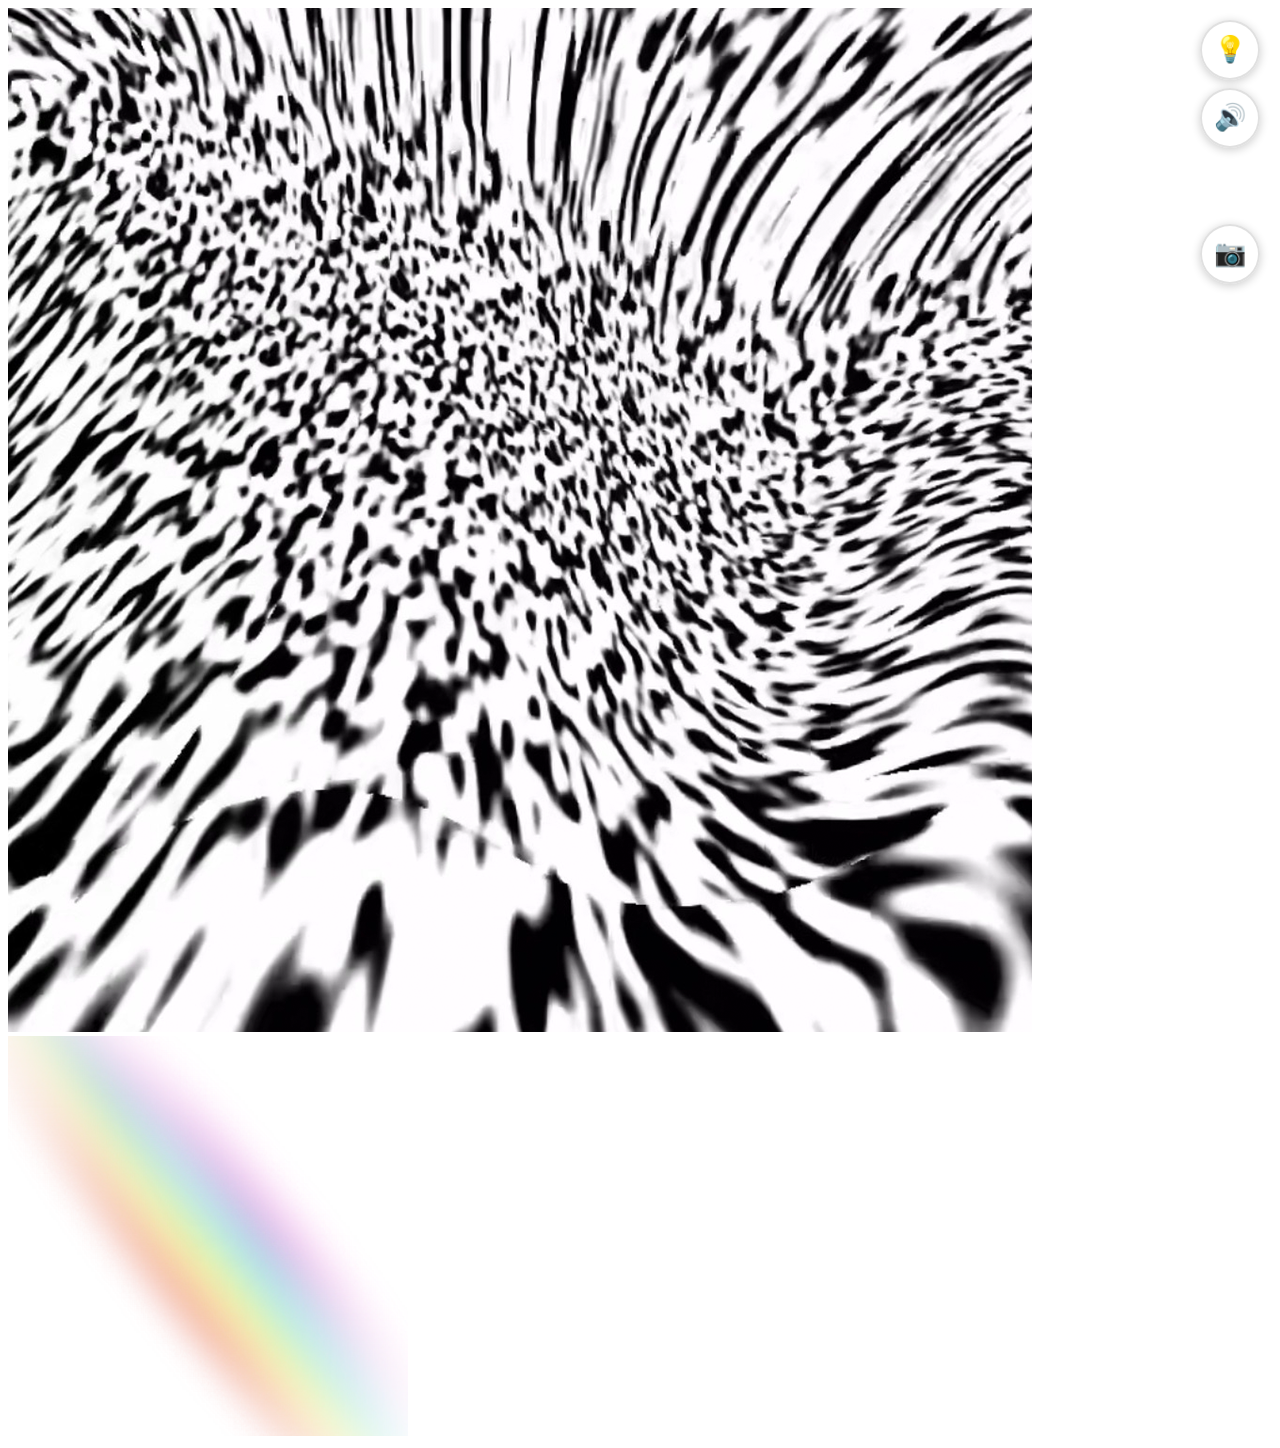
<file: index.html>
<!DOCTYPE html>
<html>
  <head>
    <title>AR/VR Learning</title>
    <link rel="stylesheet" href="style.css">
    <script src="https://aframe.io/releases/1.7.1/aframe.min.js"></script>
  </head>
  <body>
    <a-scene renderer="alpha: true">
      <a-assets>
        <img   id="display-img" src="ARVR_Learning_Background.png">
        <img   id="rainbow-img" src="rainbow.png">
        <audio id="bg-audio"    src="sentences%20unfinished.m4a" preload="auto" loop></audio>
      </a-assets>

      <!-- ── Day environment (camera faces -Z) ────────────────────────────── -->
      <a-box      id="box"      position="-1 0.5 -3"  rotation="0 45 0"  color="#304ffe"></a-box>
      <a-sphere   id="sphere"   position="0 1.25 -5"  radius="1.25"      color="#ff1d89"></a-sphere>
      <a-cylinder id="cylinder" position="1 0.75 -3"  radius="0.5" height="1.5" color="#ffec00"></a-cylinder>
      <a-plane    id="plane"    position="0 0 -4"     rotation="-90 0 0" width="4" height="4" color="#bcf804"></a-plane>
      <a-plane    id="image-plane"         src="#display-img" position="0 1.25 -6"   width="5" height="5"></a-plane>
      <a-plane    id="image-plane-trigger" src="#rainbow-img"  position="0 1.25 -5.9" width="5" height="5"
                  material="transparent: true; opacity: 0"></a-plane>

      <!-- ── Night environment (camera faces +Z after 180° rig rotation) ─── -->
      <a-box      id="night-box"      position="1 0.5 3"   rotation="0 -45 0" color="#304ffe" visible="false"></a-box>
      <a-sphere   id="night-sphere"   position="0 1.25 5"  radius="1.25"      color="#ff1d89" visible="false"></a-sphere>
      <a-cylinder id="night-cylinder" position="-1 0.75 3" radius="0.5" height="1.5" color="#ffec00" visible="false"></a-cylinder>
      <a-plane    id="night-plane"    position="0 0 4"     rotation="-90 0 0" width="4" height="4" color="#bcf804" visible="false"
                  animation__move="property: position; from: -8 0 4; to: 8 0 4; dir: alternate; dur: 4000; loop: true; autoplay: false; easing: easeOutQuart"></a-plane>
      <!-- Bounce sphere: drops from above with easeOutBounce each cycle in night mode -->
      <a-sphere   id="night-bounce-sphere" position="2.5 6 3" radius="0.4" color="#F58A07" visible="false"
                  animation__bounce="property: position; from: 2.5 6 3; to: 2.5 1.5 3; dur: 1800; easing: easeOutElastic; loop: true; autoplay: false"></a-sphere>

      <!-- Orbit rig: invisible parent entity positioned at nightSphere's center.
           Y-rotation carries the child sphere in a continuous circle.
           The child's X offset is the orbit radius (2 units from center). -->
      <a-entity id="orbit-rig" position="0 1.25 5" visible="false"
                animation__orbit="property: rotation; from: 0 0 0; to: 0 0 360; loop: true; dur: 4000; easing: linear">
        <a-sphere id="orbit-sphere" position="0 2 0" radius="0.42" color="#44FFD1"></a-sphere>
      </a-entity>

      <!-- rotation="0 180 0" flips the plane normal to face -Z, toward the night camera -->
      <a-plane    id="night-image-plane"         src="#display-img" position="0 1.25 6"   rotation="0 180 0" width="5" height="5" visible="false"></a-plane>
      <a-plane    id="night-image-plane-trigger" src="#rainbow-img"  position="0 1.25 5.9" rotation="0 180 0" width="5" height="5"
                  material="transparent: true; opacity: 0" visible="false"></a-plane>

      <a-sky id="sky" color="#ECECEC"></a-sky>

      <!-- Camera rig: holds world position and Y-rotation for environment switching.
           The inner camera handles look-controls and zoom movement independently. -->
      <a-entity id="camera-rig" position="0 1.6 0">
        <a-camera id="camera" camera="userHeight: 0"></a-camera>
      </a-entity>
    </a-scene>

    <!-- Night mode toggle: circle button, upper-right viewport overlay -->
    <a id="myEnterARButton" href="#" title="Toggle Night Mode">💡</a>

    <!-- Mute button: below night mode button, upper-right viewport overlay -->
    <a id="muteBtn" href="#" title="Mute / Unmute">🔊</a>

    <!-- Rainbow easter egg button: night-mode only, below mute button -->
    <a id="rainbowBtn" href="#" title="✨ Easter Egg">🌈</a>

    <!-- AR camera button: always visible, activates live camera feed -->
    <a id="arBtn" href="#" title="Toggle AR Camera">📷</a>

    <!-- Live camera feed rendered behind the A-Frame canvas in AR mode -->
    <video id="ar-video" autoplay playsinline muted></video>

    <!-- AR error toast: shown briefly when camera fails to initialize -->
    <div id="ar-error"></div>

    <script>
      const btn        = document.querySelector('#myEnterARButton');
      const muteBtn    = document.querySelector('#muteBtn');
      const rainbowBtn = document.querySelector('#rainbowBtn');
      const arBtn      = document.querySelector('#arBtn');
      const arVideo    = document.querySelector('#ar-video');
      const cameraRig  = document.querySelector('#camera-rig');
      const sky        = document.querySelector('#sky');

      // Day environment elements (visibility-toggled only — no animations)
      const dayEls = [
        document.querySelector('#box'),
        document.querySelector('#sphere'),
        document.querySelector('#cylinder'),
        document.querySelector('#plane'),
        document.querySelector('#image-plane'),
        document.querySelector('#image-plane-trigger'),
      ];

      // Night environment elements
      const nightBounceSphere      = document.querySelector('#night-bounce-sphere');
      const nightBox               = document.querySelector('#night-box');
      const nightSphere            = document.querySelector('#night-sphere');
      const nightCylinder          = document.querySelector('#night-cylinder');
      const nightPlane             = document.querySelector('#night-plane');
      const nightImagePlane        = document.querySelector('#night-image-plane');
      const nightImagePlaneTrigger = document.querySelector('#night-image-plane-trigger');
      const orbitRig               = document.querySelector('#orbit-rig');
      const orbitSphere            = document.querySelector('#orbit-sphere');

      // Night primitives that receive emissive glow + visibility toggling.
      // scalesIn: true  → entrance/exit handled by setNightObjectScale()
      // scalesIn: false → visibility toggled directly
      const nightPrimitives = [
        { el: nightBox,          glowColor: '#304ffe', scalesIn: true  },
        { el: nightSphere,       glowColor: '#ff1d89', scalesIn: true  },
        { el: nightCylinder,     glowColor: '#ffec00', scalesIn: false },
        { el: nightPlane,        glowColor: '#bcf804', scalesIn: false },
        { el: nightBounceSphere, glowColor: '#F58A07', scalesIn: false },
      ];

      const bgAudio = document.querySelector('#bg-audio');

      let isNightMode    = false;
      let isARMode       = false;
      let isMuted        = false;
      let isImageVisible = false;
      let triggerTimeout  = null;
      let triggerInterval = null;
      let arStream        = null;

      const EASTER_EGG_URL = 'rainbow.html';

      // Night environment resting positions / rotations
      const NIGHT_PLANE_ORIGIN  = '0 0 4';
      const NIGHT_SPHERE_ORIGIN = '0 1.25 5';
      const NIGHT_SPHERE_TARGET = '0 4 5';
      const NIGHT_BOX_ROTATION  = '0 -45 0';
      const CYLINDER_SCALE      = '1 1 1';

      // Bounce sphere drop: starts high (y=6), elastic landing target at y=1.5.
      // easeOutElastic overshoots ~40% of travel distance — landing at y=0.4 would
      // clip through the floor, so y=1.5 keeps the oscillation above ground.
      const BOUNCE_START = '2.5 6 3';
      const BOUNCE_LAND  = '2.5 1.5 3';

      // Scale an object in (show=true) or out (show=false).
      // Scale-in: makes the object visible, resets its scale to 0, then tweens to 1
      //   using easeOutBack — the slight overshoot gives a satisfying "pop" on arrival.
      // Scale-out: tweens scale to 0 using easeInCubic (accelerates into nothing),
      //   then hides the object only after the tween completes. The isNightMode guard
      //   prevents hiding if the user toggles back before the animation finishes.
      function setNightObjectScale(el, show) {
        el.removeAttribute('animation__scale');
        if (show) {
          el.setAttribute('visible', true);
          el.setAttribute('scale', '0 0 0');
          // Loop alternates 0→1→0→1 continuously so the effect is always
          // visible regardless of when the camera rig finishes rotating.
          el.setAttribute('animation__scale',
            'property: scale; from: 0 0 0; to: 1 1 1; dir: alternate; loop: true; dur: 1500; easing: easeInOutSine');
        } else {
          // No `from` — A-Frame reads the current scale at interrupt time,
          // so the shrink starts from wherever the loop left off.
          el.setAttribute('animation__scale',
            'property: scale; to: 0 0 0; dur: 400; easing: easeInCubic');
          function onScaleOut() {
            el.removeEventListener('animationcomplete__scale', onScaleOut);
            if (!isNightMode) {
              el.setAttribute('visible', false);
              el.setAttribute('scale', '1 1 1');
            }
          }
          el.addEventListener('animationcomplete__scale', onScaleOut);
        }
      }

      // Drop the bounce sphere from BOUNCE_START to BOUNCE_LAND with easeOutBounce.
      // The animation is declared inline in HTML (autoplay: false) so it is fully
      // initialized at load time — toggling autoplay follows the same pattern as the
      // night-plane and avoids dynamic component initialization race conditions.
      function setBounceAnimation(active) {
        if (active) {
          nightBounceSphere.setAttribute('position', BOUNCE_START);
          nightBounceSphere.setAttribute('animation__bounce', 'autoplay', true);
        } else {
          nightBounceSphere.setAttribute('animation__bounce', 'autoplay', false);
          nightBounceSphere.setAttribute('position', BOUNCE_START);
        }
      }

      // Fade the night trigger overlay in or out.
      function setImageTriggerFade(show) {
        isImageVisible = show;
        nightImagePlaneTrigger.removeAttribute('animation__fade');
        nightImagePlaneTrigger.setAttribute('animation__fade',
          'property: material.opacity; from: ' + (show ? 0 : 1) + '; to: ' + (show ? 1 : 0) +
          '; dur: 800; easing: ' + (show ? 'easeInSine' : 'easeOutSine'));
      }

      function startImageTrigger() {
        triggerTimeout = setTimeout(function () {
          setImageTriggerFade(true);
          triggerInterval = setInterval(function () {
            setImageTriggerFade(!isImageVisible);
          }, 3000);
        }, 3000);
      }

      function stopImageTrigger() {
        clearTimeout(triggerTimeout);
        clearInterval(triggerInterval);
        triggerTimeout  = null;
        triggerInterval = null;
        nightImagePlaneTrigger.removeAttribute('animation__fade');
        nightImagePlaneTrigger.setAttribute('material', 'opacity', 0);
        isImageVisible = false;
      }

      function setAudio(playing) {
        if (playing) {
          bgAudio.play().catch(function () {});
        } else {
          bgAudio.pause();
        }
      }

      function setMute(muted) {
        bgAudio.volume = muted ? 0 : 1;
        muteBtn.textContent = muted ? '🔇' : '🔊';
      }

      function setPlaneAnimation(playing) {
        nightPlane.setAttribute('animation__move', 'autoplay', playing);
      }

      function resetPlanePosition() {
        nightPlane.setAttribute('position', NIGHT_PLANE_ORIGIN);
      }

      // Scale both night planes between 1×1×1 and 2×2×2 on a continuous loop.
      // Uses a separate animation slot (animation__scalepulse) so it doesn't
      // conflict with the position slide already running on nightPlane.
      function setNightPlaneScalePulse(active) {
        [nightPlane, nightImagePlane].forEach(function (el) {
          if (active) {
            el.setAttribute('animation__scalepulse',
              'property: scale; from: 1 1 1; to: 2 2 2; dir: alternate; loop: true; dur: 2000; easing: easeInOutSine');
          } else {
            el.removeAttribute('animation__scalepulse');
            el.setAttribute('scale', '1 1 1');
          }
        });
      }

      function setCylinderPulse(pulsing) {
        if (pulsing) {
          nightCylinder.setAttribute('animation__pulse',
            'property: scale; from: 1 1 1; to: 1.5 0.6 1.5; dir: alternate; loop: true; dur: 600; easing: easeInOutSine');
        } else {
          nightCylinder.removeAttribute('animation__pulse');
          nightCylinder.setAttribute('scale', CYLINDER_SCALE);
        }
      }

      function setBoxSpin(spinning) {
        if (spinning) {
          nightBox.setAttribute('animation__spin',
            'property: rotation; from: 0 -45 0; to: 0 315 0; loop: true; dur: 4000; easing: linear');
        } else {
          nightBox.removeAttribute('animation__spin');
          nightBox.setAttribute('rotation', NIGHT_BOX_ROTATION);
        }
      }

      function setSpherePosition(rising) {
        if (rising) {
          nightSphere.removeAttribute('animation__fall');
          nightSphere.setAttribute('animation__rise',
            'property: position; to: ' + NIGHT_SPHERE_TARGET + '; dur: 2000; easing: easeInOutQuad');
        } else {
          nightSphere.removeAttribute('animation__rise');
          nightSphere.setAttribute('animation__fall',
            'property: position; to: ' + NIGHT_SPHERE_ORIGIN + '; dur: 2000; easing: easeInOutQuad');
        }
      }

      // Single source of truth for sky visibility.
      // AR mode hides the sky entirely so the camera feed shows through the
      // transparent canvas. Day/night only changes the sky color; it stays
      // hidden in AR regardless of which mode is active.
      function updateSky() {
        if (isARMode) {
          sky.setAttribute('visible', false);
        } else {
          sky.setAttribute('visible', true);
          sky.setAttribute('color', isNightMode ? '#000000' : '#ECECEC');
        }
      }

      // Show a brief error toast for AR failures.
      const arError = document.querySelector('#ar-error');
      function showARError(msg) {
        arError.textContent = msg;
        arError.style.display = 'block';
        clearTimeout(showARError._t);
        showARError._t = setTimeout(function () { arError.style.display = 'none'; }, 6000);
      }

      // Request the rear camera, pipe it into the background video element,
      // and hide the sky so the transparent canvas reveals the feed.
      // On deactivation, kill the stream tracks and restore the sky.
      async function setARMode(active) {
        if (active) {
          // getUserMedia is only available in a secure context (HTTPS or localhost).
          if (!window.isSecureContext) {
            showARError('Camera requires HTTPS. Serve this page over a secure connection.');
            console.error('[AR] Page is not in a secure context — getUserMedia unavailable.');
            return;
          }
          if (!navigator.mediaDevices || !navigator.mediaDevices.getUserMedia) {
            showARError('Camera API not supported in this browser.');
            console.error('[AR] navigator.mediaDevices.getUserMedia is not available.');
            return;
          }
          try {
            // First attempt: request rear-facing camera explicitly.
            arStream = await navigator.mediaDevices.getUserMedia({
              video: { facingMode: 'environment' }
            });
          } catch (err) {
            // On iOS Chrome, facingMode: 'environment' can fail even when a camera
            // is available. Fall back to any camera before giving up.
            console.warn('[AR] facingMode:environment failed, trying plain video:', err);
            try {
              arStream = await navigator.mediaDevices.getUserMedia({ video: true });
            } catch (err2) {
              console.error('[AR] Camera access failed:', err2);
              showARError('Camera access denied. Check browser permissions and try again.');
              isARMode = false;
              return;
            }
          }
          arVideo.srcObject = arStream;
          isARMode = true;
          arBtn.textContent = '🔴';
          document.body.classList.add('ar-mode');
        } else {
          if (arStream) {
            arStream.getTracks().forEach(function (t) { t.stop(); });
            arStream = null;
          }
          arVideo.srcObject = null;
          isARMode = false;
          arBtn.textContent = '📷';
          document.body.classList.remove('ar-mode');
        }
        updateSky();
      }

      // ── Night mode toggle ──────────────────────────────────────────────────────
      btn.addEventListener('click', function (e) {
        e.preventDefault();
        isNightMode = !isNightMode;

        updateSky();
        document.body.classList.toggle('night-mode', isNightMode);

        // Rotate the camera rig 180° to face the night environment, or back.
        // Using explicit from/to keeps the direction consistent on every toggle.
        cameraRig.removeAttribute('animation__turn');
        cameraRig.setAttribute('animation__turn',
          'property: rotation; ' +
          'from: 0 ' + (isNightMode ? 0 : 180) + ' 0; ' +
          'to: 0 '   + (isNightMode ? 180 : 0) + ' 0; ' +
          'dur: 1500; easing: easeInOutCubic');

        if (isNightMode) {
          // Hide day environment, reveal night environment
          dayEls.forEach(function (el) { el.setAttribute('visible', false); });
          nightPrimitives.forEach(function (p) {
            if (p.scalesIn) {
              setNightObjectScale(p.el, true);
            } else {
              p.el.setAttribute('visible', true);
            }
            p.el.setAttribute('material', 'emissive', p.glowColor);
            p.el.setAttribute('material', 'emissiveIntensity', 0.75);
          });
          nightImagePlane.setAttribute('visible', true);
          nightImagePlaneTrigger.setAttribute('visible', true);
          orbitRig.setAttribute('visible', true);
          orbitSphere.setAttribute('material', 'emissive', '#44FFD1');
          orbitSphere.setAttribute('material', 'emissiveIntensity', 0.75);

          setBounceAnimation(true);
          setPlaneAnimation(true);
          setNightPlaneScalePulse(true);
          setSpherePosition(true);
          setBoxSpin(true);
          setCylinderPulse(true);
          setAudio(true);
          startImageTrigger();
        } else {
          // Reveal day environment, hide night environment
          dayEls.forEach(function (el) { el.setAttribute('visible', true); });
          nightPrimitives.forEach(function (p) {
            if (p.scalesIn) {
              setNightObjectScale(p.el, false);
            } else {
              p.el.setAttribute('visible', false);
            }
            p.el.setAttribute('material', 'emissiveIntensity', 0);
          });
          nightImagePlane.setAttribute('visible', false);
          nightImagePlaneTrigger.setAttribute('visible', false);
          orbitRig.setAttribute('visible', false);
          orbitSphere.setAttribute('material', 'emissiveIntensity', 0);

          setBounceAnimation(false);
          setPlaneAnimation(false);
          setNightPlaneScalePulse(false);
          resetPlanePosition();
          setSpherePosition(false);
          setBoxSpin(false);
          setCylinderPulse(false);
          setAudio(false);
          bgAudio.currentTime = 0;
          stopImageTrigger();

          // Reset rig position in case the zoom was used
          cameraRig.removeAttribute('animation__zoom');
          cameraRig.setAttribute('position', '0 1.6 0');
        }
      });

      // ── Mute button ───────────────────────────────────────────────────────────
      muteBtn.addEventListener('click', function (e) {
        e.preventDefault();
        isMuted = !isMuted;
        setMute(isMuted);
      });

      // ── AR camera button ──────────────────────────────────────────────────────
      arBtn.addEventListener('click', function (e) {
        e.preventDefault();
        setARMode(!isARMode);
      });

      // ── Rainbow easter egg button ─────────────────────────────────────────────
      // Zooms the camera rig toward the night image plane (+Z), then opens the URL.
      rainbowBtn.addEventListener('click', function (e) {
        e.preventDefault();
        cameraRig.removeAttribute('animation__zoom');

        function onZoomComplete() {
          cameraRig.removeEventListener('animationcomplete__zoom', onZoomComplete);
          window.open(EASTER_EGG_URL, '_blank');
        }
        cameraRig.addEventListener('animationcomplete__zoom', onZoomComplete);

        cameraRig.setAttribute('animation__zoom',
          'property: position; to: 0 1.25 6; dur: 2500; easing: easeInOutCubic');
      });
    </script>
  </body>
</html>
</file>
<file: style.css>
/* ─── Night mode toggle button ─────────────────────────────────────────────── */

#myEnterARButton {
  position: fixed;
  top: 20px;
  right: 20px;
  width: 56px;
  height: 56px;
  border-radius: 50%;
  background-color: rgba(255, 255, 255, 0.88);
  border: 2px solid rgba(0, 0, 0, 0.12);
  font-size: 26px;
  display: flex;
  align-items: center;
  justify-content: center;
  cursor: pointer;
  text-decoration: none;
  box-shadow: 0 2px 10px rgba(0, 0, 0, 0.2);
  z-index: 9999;
  transition: transform 0.1s ease, box-shadow 0.1s ease, background-color 0.3s ease;
  user-select: none;
  line-height: 1;
}

#myEnterARButton:hover {
  transform: scale(1.08);
  box-shadow: 0 4px 16px rgba(0, 0, 0, 0.3);
}

#myEnterARButton:active {
  transform: scale(0.93);
}

body.night-mode #myEnterARButton {
  background-color: rgba(30, 30, 30, 0.88);
  border-color: rgba(255, 255, 255, 0.18);
  box-shadow: 0 2px 10px rgba(0, 0, 0, 0.6);
}

/* ─── Mute button ───────────────────────────────────────────────────────────── */

#muteBtn {
  position: fixed;
  top: 88px;   /* 20px top + 56px light button + 12px gap */
  right: 20px;
  width: 56px;
  height: 56px;
  border-radius: 50%;
  background-color: rgba(255, 255, 255, 0.88);
  border: 2px solid rgba(0, 0, 0, 0.12);
  font-size: 26px;
  display: flex;
  align-items: center;
  justify-content: center;
  cursor: pointer;
  text-decoration: none;
  box-shadow: 0 2px 10px rgba(0, 0, 0, 0.2);
  z-index: 9999;
  transition: transform 0.1s ease, box-shadow 0.1s ease, background-color 0.3s ease;
  user-select: none;
  line-height: 1;
}

#muteBtn:hover {
  transform: scale(1.08);
  box-shadow: 0 4px 16px rgba(0, 0, 0, 0.3);
}

#muteBtn:active {
  transform: scale(0.93);
}

body.night-mode #muteBtn {
  background-color: rgba(30, 30, 30, 0.88);
  border-color: rgba(255, 255, 255, 0.18);
  box-shadow: 0 2px 10px rgba(0, 0, 0, 0.6);
}

/* ─── Rainbow easter egg button ─────────────────────────────────────────────── */

#rainbowBtn {
  position: fixed;
  top: 156px;  /* 20px top + 56px light + 12px gap + 56px mute + 12px gap */
  right: 20px;
  width: 56px;
  height: 56px;
  border-radius: 50%;
  background-color: rgba(30, 30, 30, 0.88);
  border: 2px solid rgba(255, 255, 255, 0.18);
  font-size: 26px;
  display: none;  /* hidden in day mode; overridden to flex by body.night-mode below */
  align-items: center;
  justify-content: center;
  cursor: pointer;
  text-decoration: none;
  box-shadow: 0 2px 10px rgba(0, 0, 0, 0.6);
  z-index: 9999;
  transition: transform 0.1s ease, box-shadow 0.1s ease;
  user-select: none;
  line-height: 1;
}

body.night-mode #rainbowBtn {
  display: flex;  /* only visible in night mode */
}

#rainbowBtn:hover {
  transform: scale(1.08);
  box-shadow: 0 4px 16px rgba(0, 0, 0, 0.3);
}

#rainbowBtn:active {
  transform: scale(0.93);
}

/* ─── AR camera button ───────────────────────────────────────────────────────── */

#arBtn {
  position: fixed;
  top: 224px;  /* 156px rainbow + 56px + 12px gap */
  right: 20px;
  width: 56px;
  height: 56px;
  border-radius: 50%;
  background-color: rgba(255, 255, 255, 0.88);
  border: 2px solid rgba(0, 0, 0, 0.12);
  font-size: 26px;
  display: flex;
  align-items: center;
  justify-content: center;
  cursor: pointer;
  text-decoration: none;
  box-shadow: 0 2px 10px rgba(0, 0, 0, 0.2);
  z-index: 9999;
  transition: transform 0.1s ease, box-shadow 0.1s ease, background-color 0.3s ease, border-color 0.3s ease;
  user-select: none;
  line-height: 1;
}

#arBtn:hover {
  transform: scale(1.08);
  box-shadow: 0 4px 16px rgba(0, 0, 0, 0.3);
}

#arBtn:active {
  transform: scale(0.93);
}

body.night-mode #arBtn {
  background-color: rgba(30, 30, 30, 0.88);
  border-color: rgba(255, 255, 255, 0.18);
  box-shadow: 0 2px 10px rgba(0, 0, 0, 0.6);
}

/* Live indicator: green border when the camera feed is active */
body.ar-mode #arBtn {
  border-color: rgba(0, 200, 80, 0.9);
  box-shadow: 0 0 12px rgba(0, 200, 80, 0.5);
}

/* ─── AR video background ────────────────────────────────────────────────────── */

#ar-video {
  position: fixed;
  top: 0;
  left: 0;
  width: 100%;
  height: 100%;
  object-fit: cover;
  z-index: -1;   /* behind the A-Frame canvas */
  display: block;
  visibility: hidden;   /* hidden until AR mode is active */
  filter: none;
  transition: filter 0.8s ease;
}

body.ar-mode #ar-video {
  visibility: visible;
}

/* Night AR: desaturate and dim the camera feed so the emissive
   primitives pop against a grey, darkened real world. */
body.ar-mode.night-mode #ar-video {
  filter: grayscale(1) brightness(0.8);
}

/* ─── AR error toast ─────────────────────────────────────────────────────────── */

#ar-error {
  display: none;
  position: fixed;
  bottom: 28px;
  left: 50%;
  transform: translateX(-50%);
  background: rgba(180, 0, 0, 0.88);
  color: #fff;
  padding: 10px 20px;
  border-radius: 24px;
  font-size: 14px;
  font-family: sans-serif;
  text-align: center;
  max-width: 80vw;
  z-index: 9999;
  box-shadow: 0 2px 12px rgba(0, 0, 0, 0.4);
}
</file>
